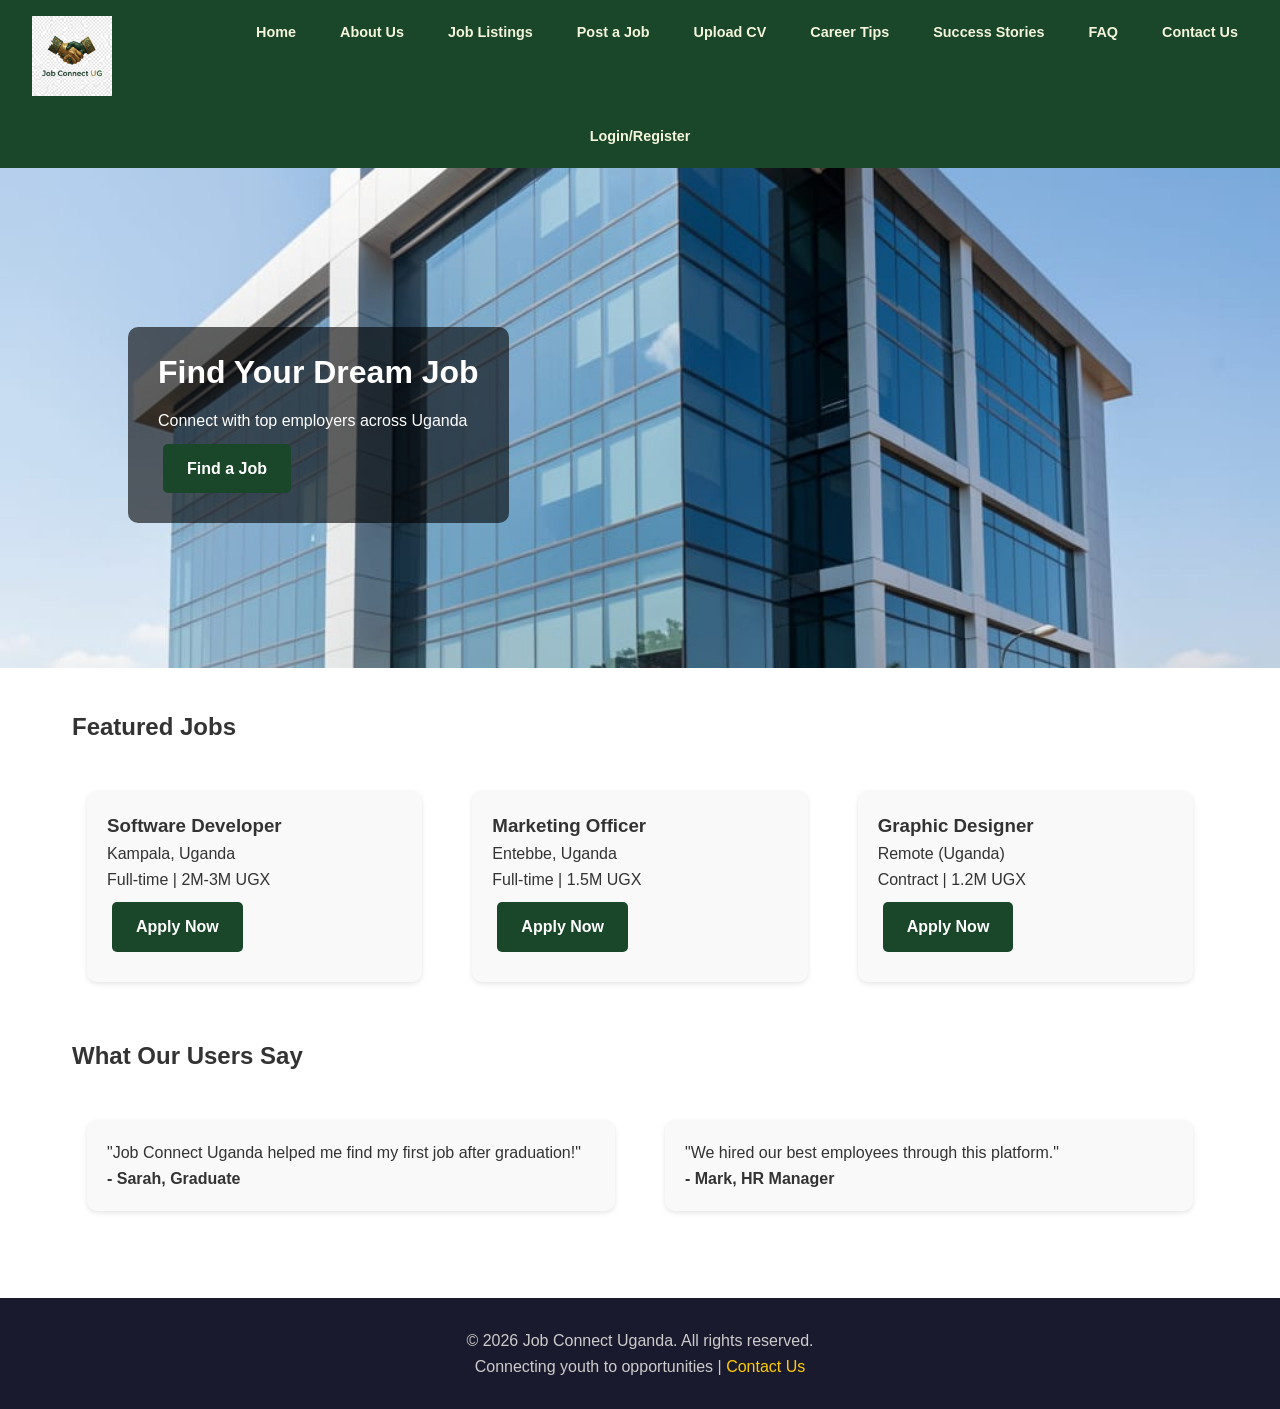
<file: index.html>
<!DOCTYPE html>
<html lang="en">
<head>
    <meta charset="UTF-8">
    <meta name="viewport" content="width=device-width, initial-scale=1.0">
    <title>JOBCONNECT UG_HOME</title>
    <link rel="stylesheet" href="style.css">
</head>
<body>
    <nav>
        <a href="index.html" class="logo-link"><img src="logo.jpg" alt="Job connect Uganda Logo"class="logo-img"></a>
        <a href="index.html"><button>Home</button></a>
        <a href="about.html"><button>About Us</button></a>
        <a href="jobs.html"><button>Job Listings</button></a>
        <a href="post-job.html"><button>Post a Job</button></a>
        <a href="upload-cv.html"><button>Upload CV</button></a>
        <a href="career-tips.html"><button>Career Tips</button></a>
        <a href="stories.html"><button>Success Stories</button></a>
        <a href="faq.html"><button>FAQ</button></a>
        <a href="contact.html"><button>Contact Us</button></a>
        <a href="register.html"><button>Login/Register</button></a>
    </nav>

<!-- Slideshow (replaces hero section) -->
<div class="slideshow-container">
    <div class="slide-wrapper">
        <div class="slide">
            <img src="arwswwUfKyQExqAjNKMl--0--4hqNk.jpg" alt="Find your dream job">
            <div class="slide-text">
                <h2>Find Your Dream Job</h2>
                <p>Connect with top employers across Uganda</p>
                <a href="jobs.html" class="btn btn-primary">Find a Job</a>
            </div>
        </div>
        <div class="slide">
            <img src="AXQbN2qW33HXi9WDPr7X--0--koR71.jpg" alt="Hire the best talent">
            <div class="slide-text">
                <h2>Hire the Best Talent</h2>
                <p>Post jobs and find qualified candidates</p>
                <a href="post-job.html" class="btn btn-secondary">Post a Job</a>
            </div>
        </div>
        <div class="slide">
            <img src="TROepvio7VGaWKRBv0JK--0--B7bCm.jpg" alt="Build your career">
            <div class="slide-text">
                <h2>Build Your Career</h2>
                <p>Get career tips and skill development resources</p>
                <a href="career-tips.html" class="btn btn-primary">Learn More</a>
            </div>
        </div>
        <div class="slide">
            <img src="WiVUgOwAMVJJ4bs8d2pm--0--88-QQ.jpg" alt="Success stories">
            <div class="slide-text">
                <h2>Success Stories</h2>
                <p>Join thousands who found jobs through us</p>
                <a href="stories.html" class="btn btn-secondary">Read Stories</a>
            </div>
        </div>
    </div>
</div>

    <div class="container">
        <h2>Featured Jobs</h2>
        <div class="job-grid">
            <div class="job-card">
                <h3>Software Developer</h3>
                <p>Kampala, Uganda</p>
                <p>Full-time | 2M-3M UGX</p>
                <a href="jobs.html" class="btn btn-primary">Apply Now</a>
            </div>
            <div class="job-card">
                <h3>Marketing Officer</h3>
                <p>Entebbe, Uganda</p>
                <p>Full-time | 1.5M UGX</p>
                <a href="jobs.html" class="btn btn-primary">Apply Now</a>

            </div>
            <div class="job-card">
                <h3>Graphic Designer</h3>
                <p>Remote (Uganda)</p>
                <p>Contract | 1.2M UGX</p>
                <a href="jobs.html" class="btn btn-primary">Apply Now</a>
            </div>
        </div>

        <h2 style="margin-top: 40px;">What Our Users Say</h2>
        <div class="stories-grid">
            <div class="story-card">
                <p>"Job Connect Uganda helped me find my first job after graduation!"</p>
                <h4>- Sarah, Graduate</h4>
            </div>
            <div class="story-card">
                <p>"We hired our best employees through this platform."</p>

                <h4>- Mark, HR Manager</h4>
            </div>
        </div>
    </div>

    <footer>
        <p>&copy; 2026 Job Connect Uganda. All rights reserved.</p>
        <p>Connecting youth to opportunities | <a href="contact.html">Contact Us</a></p>
    </footer>

</body>
</html>
</file>
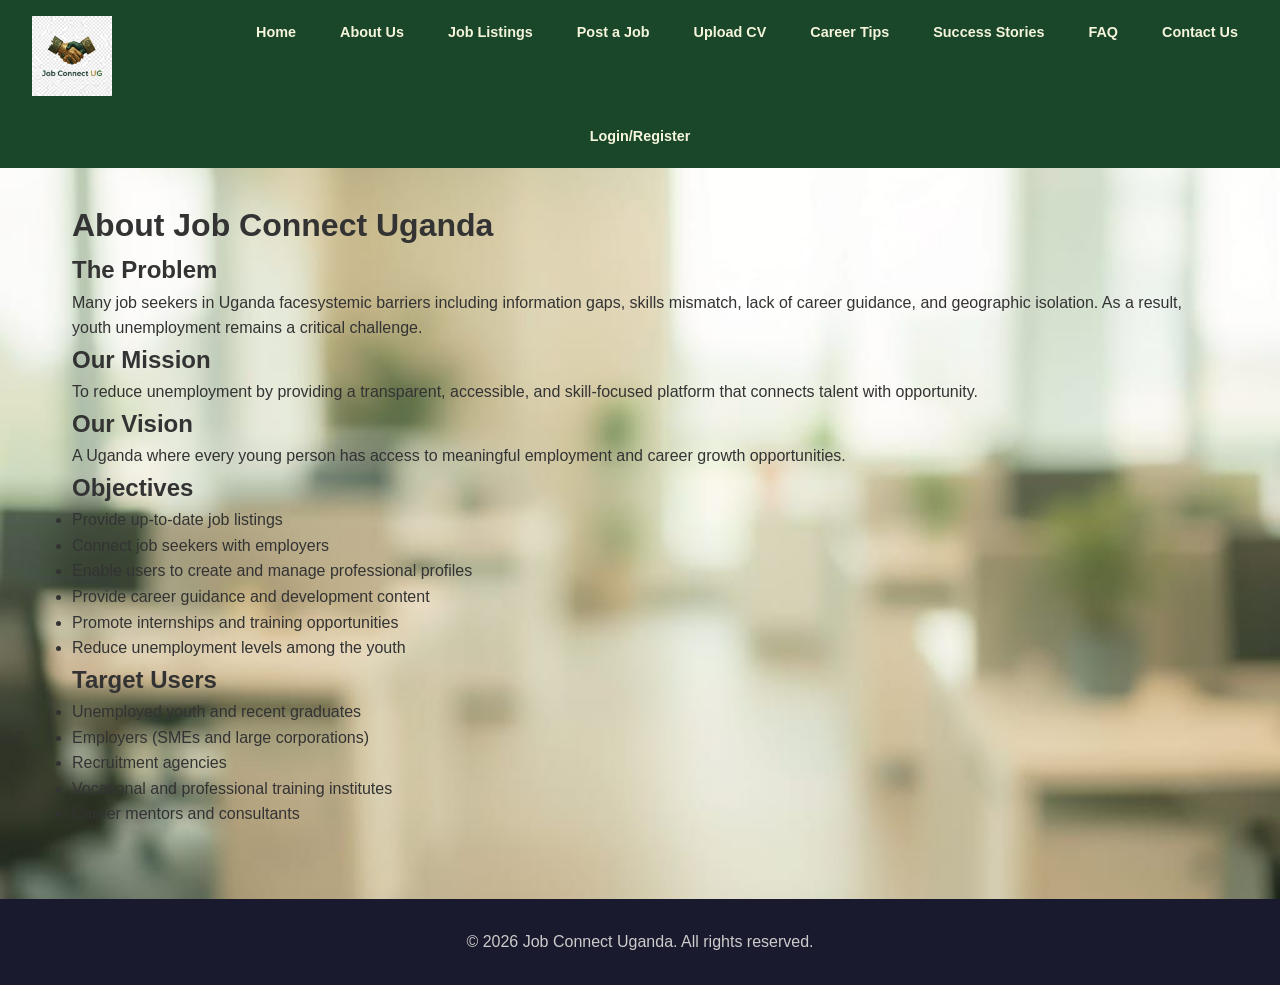
<file: about.html>
<!DOCTYPE html>
<html lang="en">
<head>
    <meta charset="UTF-8">
    <meta name="viewport" content="width=device-width, initial-scale=1.0">
    <title>JobConnect Uganda-About</title>
    <link rel="stylesheet" href="style.css">
</head>
<body>
    <nav>
        <a href="index.html" class="logo-link"><img src="logo.jpg" alt="Job connect Uganda Logo"class="logo-img"></a>
        <a href="index.html"><button>Home</button></a>
        <a href="about.html"><button>About Us</button></a>
        <a href="jobs.html"><button>Job Listings</button></a>
        <a href="post-job.html"><button>Post a Job</button></a>
        <a href="upload-cv.html"><button>Upload CV</button></a>
        <a href="career-tips.html"><button>Career Tips</button></a>
        <a href="stories.html"><button>Success Stories</button></a>
        <a href="faq.html"><button>FAQ</button></a>
        <a href="contact.html"><button>Contact Us</button></a>
        <a href="register.html"><button>Login/Register</button></a>
    </nav>
<style>
    body{
      background-image: url(WpYULzDAbwmFIgq1hHnU--0--snJbV.jpg);
      background-size: cover;
      background-position: center;
      background-attachment: fixed;
      background-repeat:;
      margin: 0;
      padding: 0;
    }
</style>
    <div class="container">
        <h1>About Job Connect Uganda</h1>
        
        <h2>The Problem</h2>
        <p>Many job seekers in Uganda facesystemic barriers including information gaps, skills mismatch, lack of career guidance, and geographic isolation. As a result, youth unemployment remains a critical challenge.</p>

        <h2>Our Mission</h2>
        <p>To reduce unemployment by providing a transparent, accessible, and skill-focused platform that connects talent with opportunity.</p>

        <h2>Our Vision</h2>
        <p>A Uganda where every young person has access to meaningful employment and career growth opportunities.</p>

        <h2>Objectives</h2>
        <ul>
            <li>Provide up-to-date job listings</li>
            <li>Connect job seekers with employers</li>
            <li>Enable users to create and manage professional profiles</li>
            <li>Provide career guidance and development content</li>
            <li>Promote internships and training opportunities</li>
            <li>Reduce unemployment levels among the youth</li>
        </ul>

        <h2>Target Users</h2>
        <ul>
            <li>Unemployed youth and recent graduates</li>
            <li>Employers (SMEs and large corporations)</li>
            <li>Recruitment agencies</li>
            <li>Vocational and professional training institutes</li>
            <li>Career mentors and consultants</li>
        </ul>
    </div>

    <footer>
        <p>&copy; 2026 Job Connect Uganda. All rights reserved.</p>
    </footer>
</body>
</html>
</file>
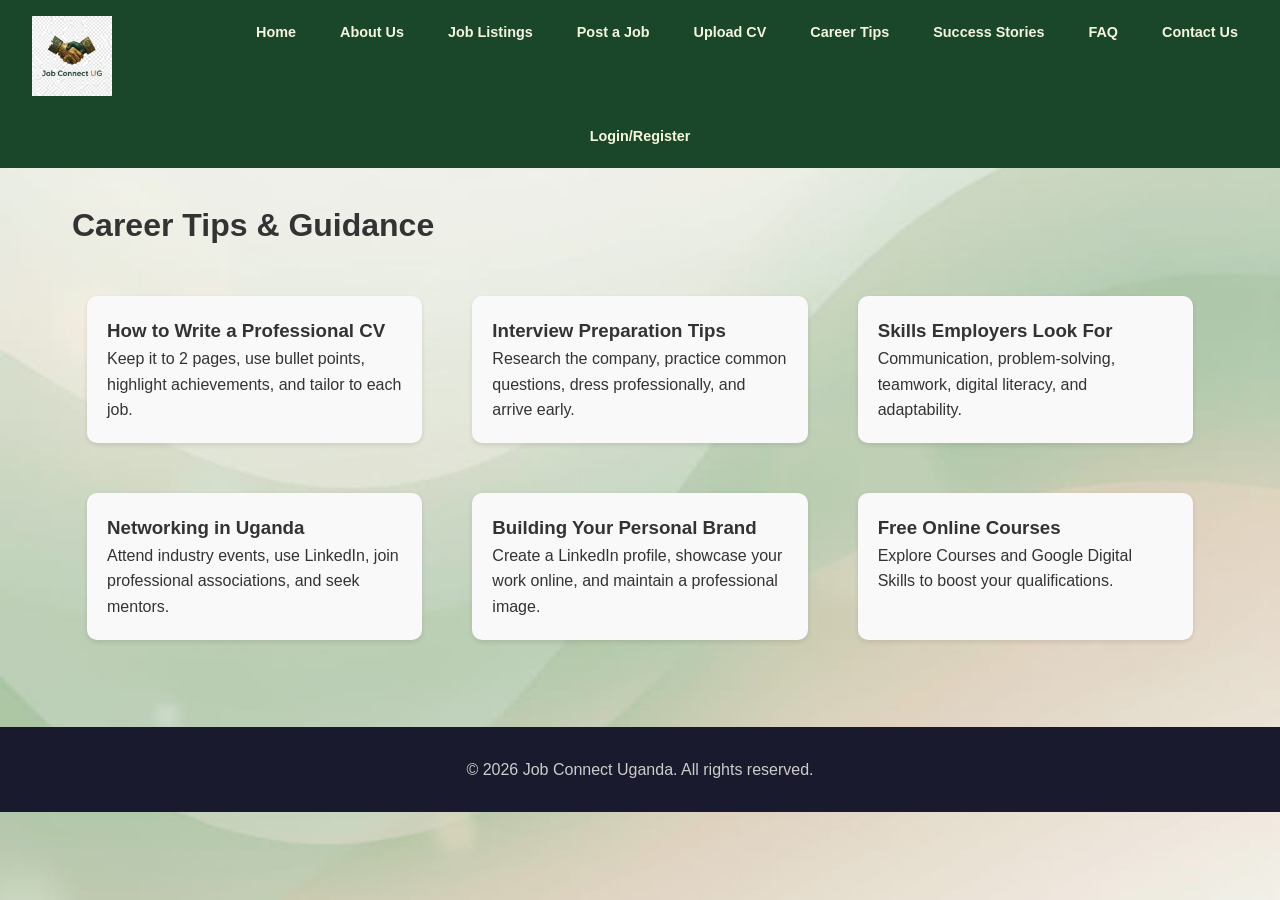
<file: career-tips.html>
<!DOCTYPE html>
<html lang="en">
<head>
    <meta charset="UTF-8">
    <meta name="viewport" content="width=device-width, initial-scale=1.0">
    <title>JobConnect Uganda-Careertips</title>
    <link rel="stylesheet" href="style.css">
</head>
<body>
    <nav>
        <a href="index.html" class="logo-link"><img src="logo.jpg" alt="Job connect Uganda Logo"class="logo-img"></a>
        <a href="index.html"><button>Home</button></a>
        <a href="about.html"><button>About Us</button></a>
        <a href="jobs.html"><button>Job Listings</button></a>
        <a href="post-job.html"><button>Post a Job</button></a>
        <a href="upload-cv.html"><button>Upload CV</button></a>
        <a href="career-tips.html"><button>Career Tips</button></a>
        <a href="stories.html"><button>Success Stories</button></a>
        <a href="faq.html"><button>FAQ</button></a>
        <a href="contact.html"><button>Contact Us</button></a>
        <a href="register.html"><button>Login/Register</button></a>
    </nav>
    <div class="container">
        <h1>Career Tips & Guidance</h1>
    
        <div class="tips-grid">
            <div class="tip-card">
                <h3>How to Write a Professional CV</h3>
                <p>Keep it to 2 pages, use bullet points, highlight achievements, and tailor to each job.</p>
            </div>

            <div class="tip-card">
                <h3>Interview Preparation Tips</h3>
                <p>Research the company, practice common questions, dress professionally, and arrive early.</p>
            </div>

            <div class="tip-card">
                <h3>Skills Employers Look For</h3>
                <p>Communication, problem-solving, teamwork, digital literacy, and adaptability.</p>
            </div>

            <div class="tip-card">
                <h3>Networking in Uganda</h3>
                <p>Attend industry events, use LinkedIn, join professional associations, and seek mentors.</p>
            </div>

            <div class="tip-card">
                <h3>Building Your Personal Brand</h3>
                <p>Create a LinkedIn profile, showcase your work online, and maintain a professional image.</p>
            </div>

            <div class="tip-card">
                <h3>Free Online Courses</h3>
                <p>Explore Courses and Google Digital Skills to boost your qualifications.</p>
            </div>
        </div>
    </div>
<style>
    body{
        background-image: url(7w0T6Ukvki6aLE1nSGsj--0--MMkZv.jpg);
        background-size: cover;
        background-position: center;
        background-attachment: fixed;
        background-repeat: no-repeat;
        margin: 0;
        padding: 0;
    }
</style>
    <footer>
        <p>&copy; 2026 Job Connect Uganda. All rights reserved.</p>
    </footer>
</body>
</html>
</file>
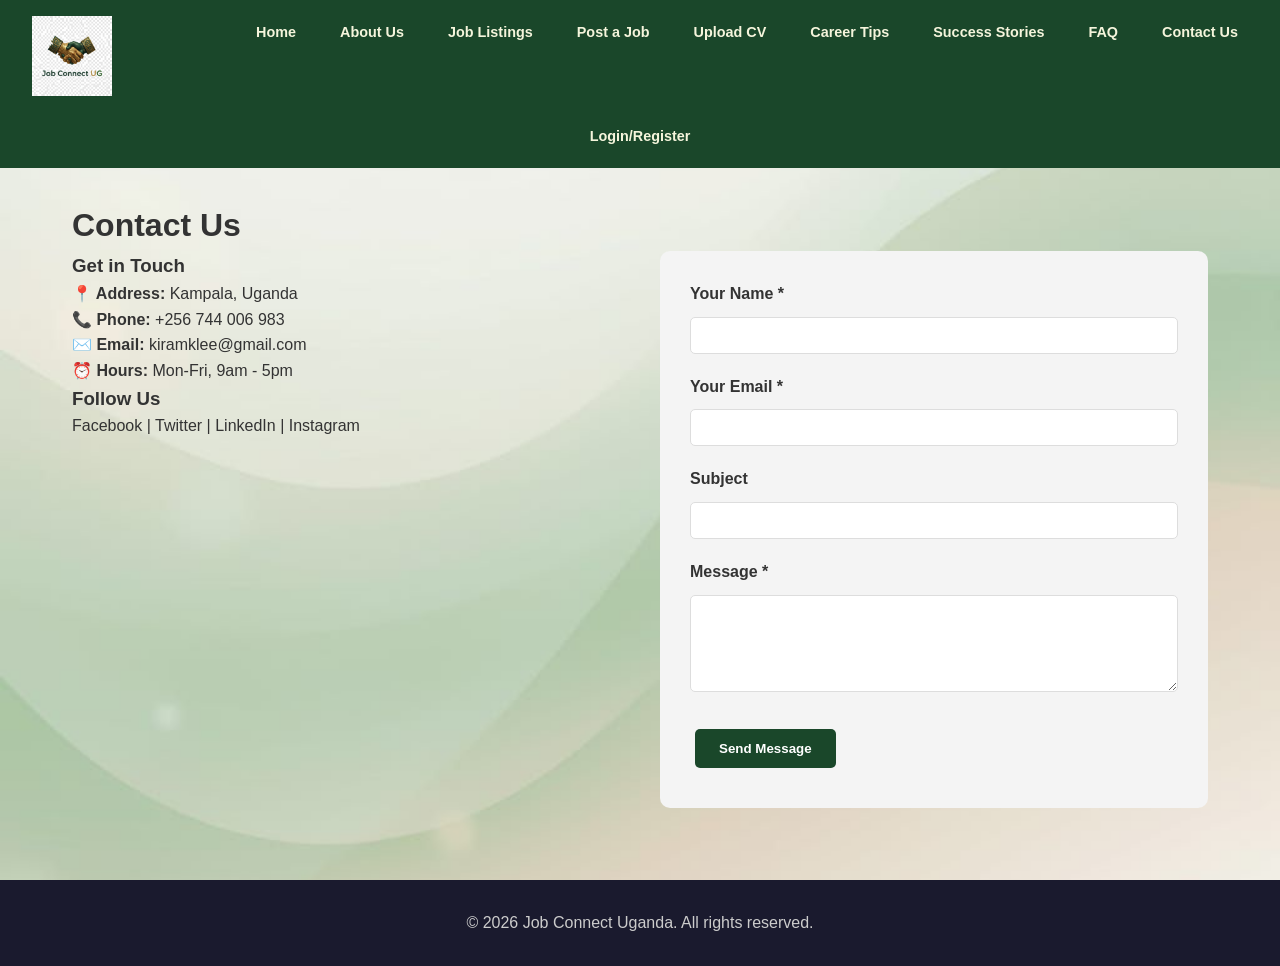
<file: contact.html>
<!DOCTYPE html>
<html lang="en">
<head>
    <meta charset="UTF-8">
    <meta name="viewport" content="width=device-width, initial-scale=1.0">
    <title>JobConnect Uganda-Contact</title>
    <link rel="stylesheet" href="style.css">
</head>
<body>
   <nav>
        <a href="index.html" class="logo-link"><img src="logo.jpg" alt="Job connect Uganda Logo"class="logo-img"></a>
        <a href="index.html"><button>Home</button></a>
        <a href="about.html"><button>About Us</button></a>
        <a href="jobs.html"><button>Job Listings</button></a>
        <a href="post-job.html"><button>Post a Job</button></a>
        <a href="upload-cv.html"><button>Upload CV</button></a>
        <a href="career-tips.html"><button>Career Tips</button></a>
        <a href="stories.html"><button>Success Stories</button></a>
        <a href="faq.html"><button>FAQ</button></a>
        <a href="contact.html"><button>Contact Us</button></a>
        <a href="register.html"><button>Login/Register</button></a>
    
    </nav>

    <div class="container">
        <h1>Contact Us</h1>
        
        <div style="display: grid; grid-template-columns: 1fr 1fr; gap: 40px;">
            <div>
                <h3>Get in Touch</h3>
                <p><strong>📍 Address:</strong> Kampala, Uganda</p>
                <p><strong>📞 Phone:</strong> +256 744 006 983</p>
                <p><strong>✉️ Email:</strong> kiramklee@gmail.com</p>
                <p><strong>⏰ Hours:</strong> Mon-Fri, 9am - 5pm</p>
                
                <h3>Follow Us</h3>
                <p>Facebook | Twitter | LinkedIn | Instagram</p>
            </div>
            <div>
                <form>
                    <label>Your Name *</label>
                    <input type="text" required>
                    
                    <label>Your Email *</label>
                    <input type="email" required>
                    
                    <label>Subject</label>
                    <input type="text">
                    
                    <label>Message *</label>
                    <textarea rows="5" required></textarea>
                    
                    <button type="submit" class="btn btn-primary">Send Message</button>
                </form>
            </div>
        </div>
    </div>
<style>
    body{
        background-image: url(7w0T6Ukvki6aLE1nSGsj--0--MMkZv.jpg);
        background-size: cover;
        background-position: center;
        background-attachment: fixed;
        background-repeat: no-repeat;
        margin: 0;
        padding: 0;
    }
</style>
    <footer>
        <p>&copy; 2026 Job Connect Uganda. All rights reserved.</p>

    </footer>
 
</body>
</html>
</file>
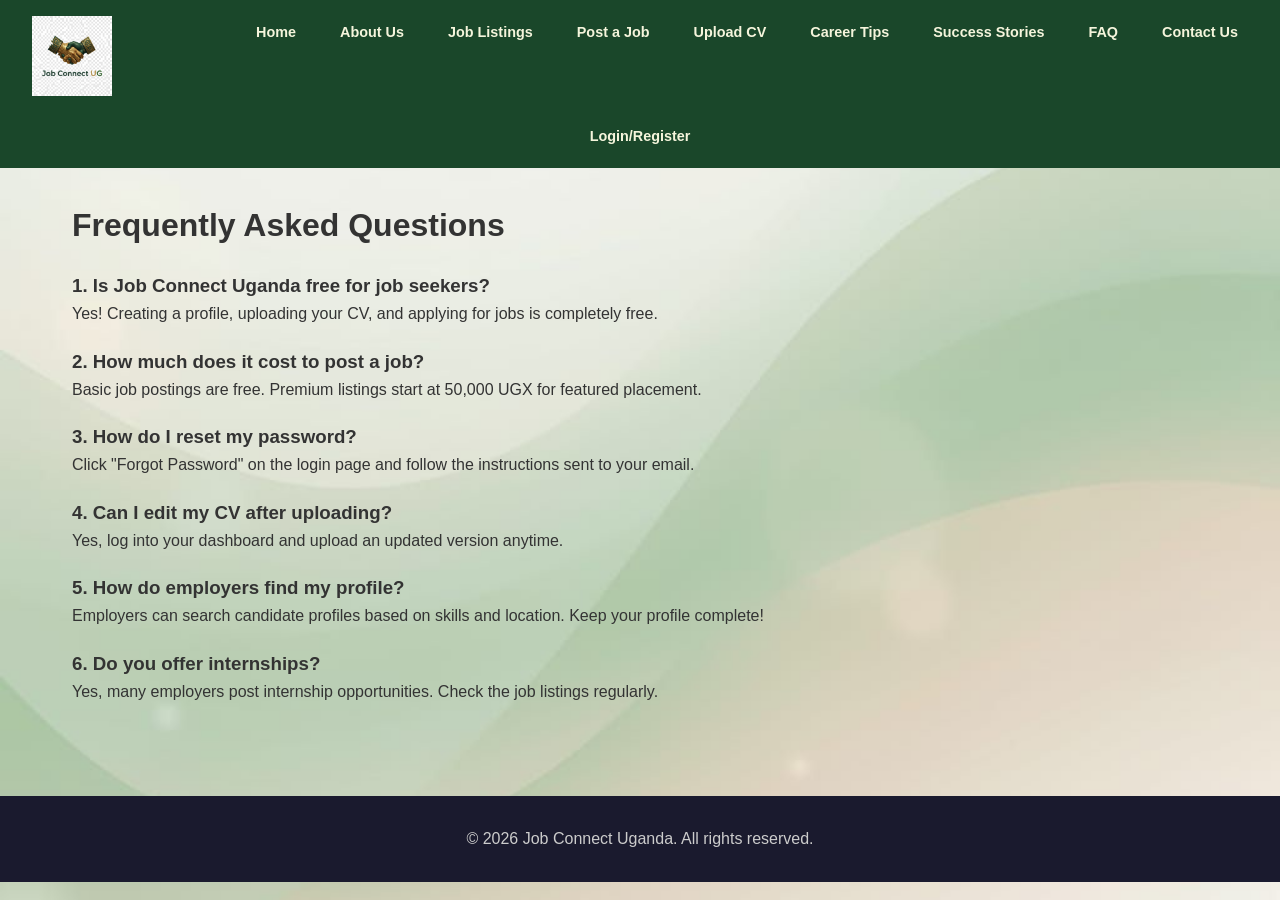
<file: faq.html>
<!DOCTYPE html>
<html lang="en">
<head>
    <meta charset="UTF-8">
    <meta name="viewport" content="width=device-width, initial-scale=1.0">
    <title>JobConnect Uganda-FAQ</title>
    <link rel="stylesheet" href="style.css">
</head>
<body>
    <nav>
        <a href="index.html" class="logo-link"><img src="logo.jpg" alt="Job connect Uganda Logo"class="logo-img"></a>
        <a href="index.html"><button>Home</button></a>
        <a href="about.html"><button>About Us</button></a>
        <a href="jobs.html"><button>Job Listings</button></a>
        <a href="post-job.html"><button>Post a Job</button></a>
        <a href="upload-cv.html"><button>Upload CV</button></a>
        <a href="career-tips.html"><button>Career Tips</button></a>
        <a href="stories.html"><button>Success Stories</button></a>
        <a href="faq.html"><button>FAQ</button></a>
        <a href="contact.html"><button>Contact Us</button></a>
        <a href="register.html"><button>Login/Register</button></a>
    </nav>

    <div class="container">
        <h1>Frequently Asked Questions</h1>

        <div style="margin: 20px 0;">
            <h3>1. Is Job Connect Uganda free for job seekers?</h3>

            <p>Yes! Creating a profile, uploading your CV, and applying for jobs is completely free.</p>
        </div>

        <div style="margin: 20px 0;">
            <h3>2. How much does it cost to post a job?</h3>
            <p>Basic job postings are free. Premium listings start at 50,000 UGX for featured placement.</p>
        </div>

        <div style="margin: 20px 0;">
            <h3>3. How do I reset my password?</h3>
            <p>Click "Forgot Password" on the login page and follow the instructions sent to your email.</p>
        </div>

        <div style="margin: 20px 0;">
            <h3>4. Can I edit my CV after uploading?</h3>
            <p>Yes, log into your dashboard and upload an updated version anytime.</p>
        </div>

        <div style="margin: 20px 0;">
            <h3>5. How do employers find my profile?</h3>
            <p>Employers can search candidate profiles based on skills and location. Keep your profile complete!</p>
        </div>

        <div style="margin: 20px 0;">
            <h3>6. Do you offer internships?</h3>
            <p>Yes, many employers post internship opportunities. Check the job listings regularly.</p>
        </div>
    </div>
<style>
    body{
        background-image: url(7w0T6Ukvki6aLE1nSGsj--0--MMkZv.jpg);
        background-size: cover;
        background-position: center;
        background-attachment: fixed;
        background-repeat: no-repeat;
        margin: 0;
        padding: 0;
    }
</style>
    <footer>
        <p>&copy; 2026 Job Connect Uganda. All rights reserved.</p>
    </footer>
</body>
</html>
</file>
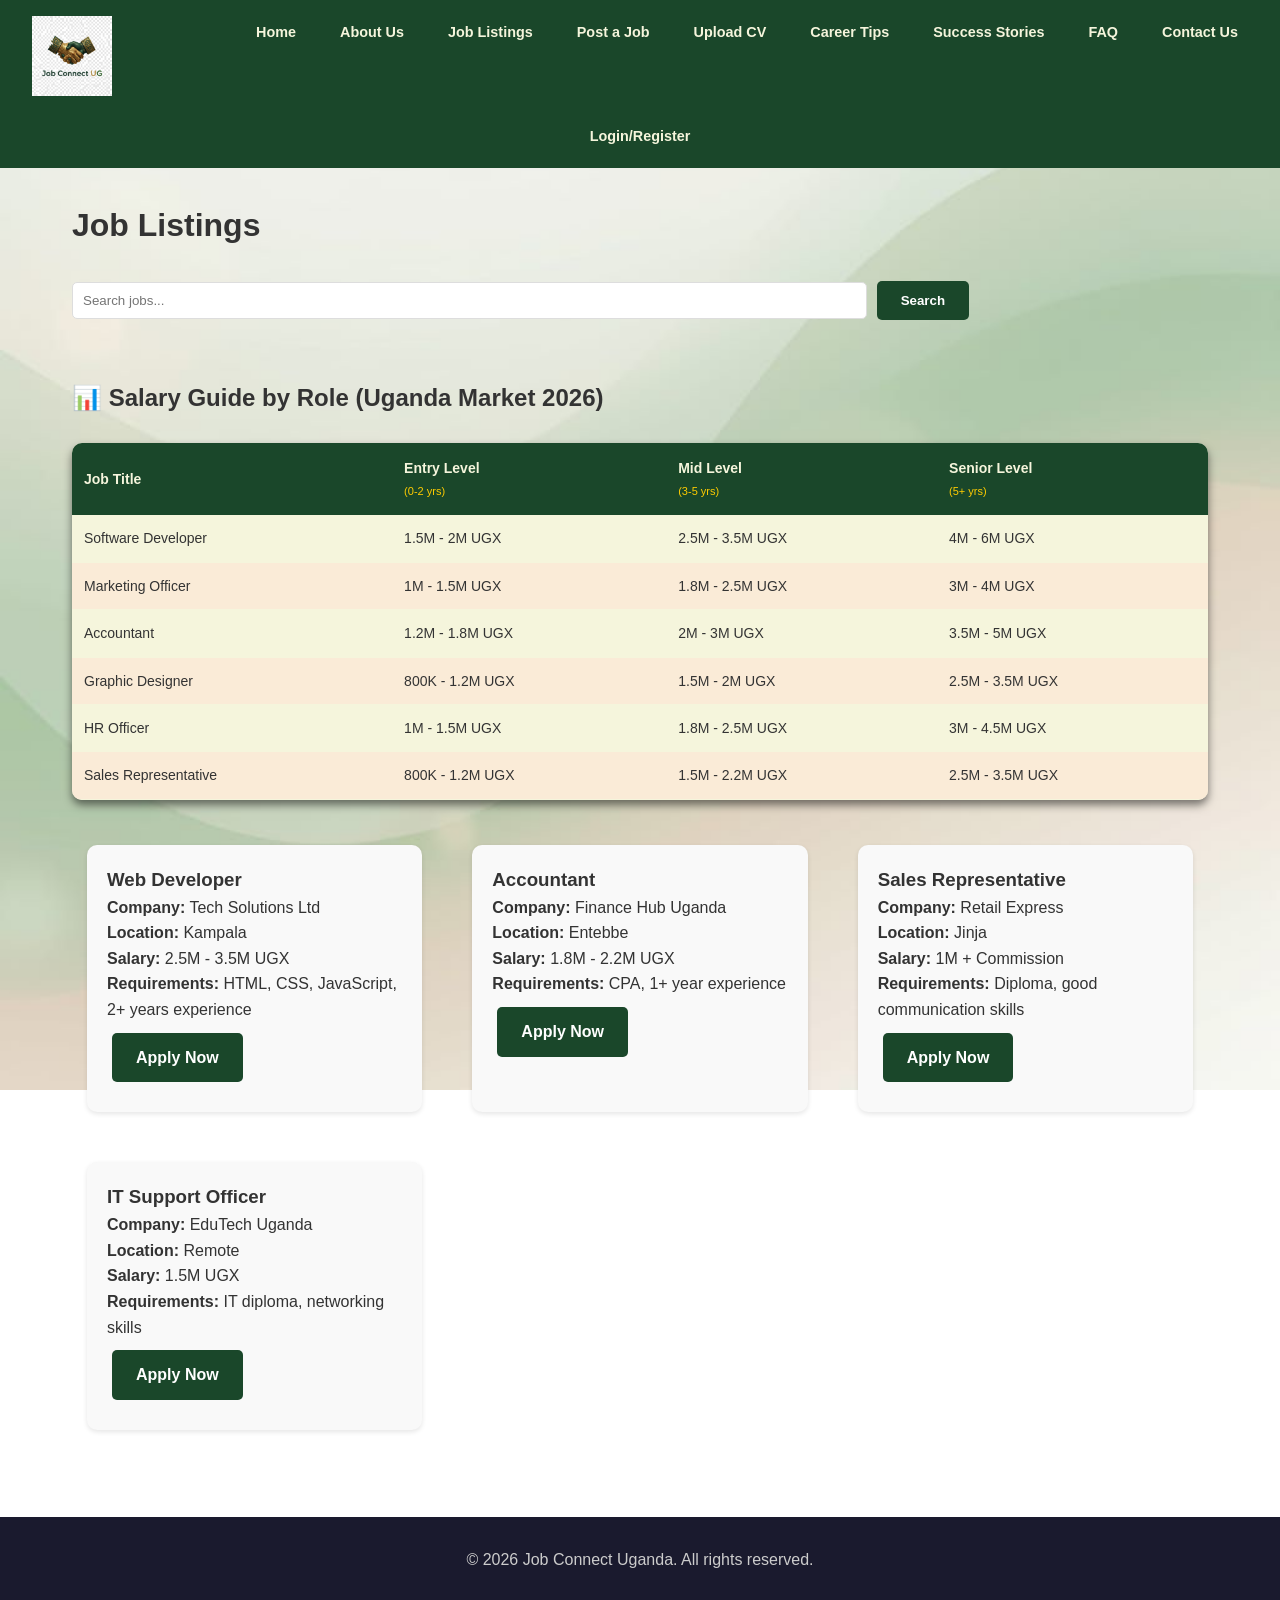
<file: jobs.html>
<!DOCTYPE html>
<html lang="en">
<head>
    <meta charset="UTF-8">
    <meta name="viewport" content="width=device-width, initial-scale=1.0">
    <title>JobConnect Uganda-Job Listings</title>
    <link rel="stylesheet" href="style.css">
</head>
<body>
    <nav>
        <a href="index.html" class="logo-link"><img src="logo.jpg" alt="Job connect Uganda Logo"class="logo-img"></a>
        <a href="index.html"><button>Home</button></a>
        <a href="about.html"><button>About Us</button></a>
        <a href="jobs.html"><button>Job Listings</button></a>
        <a href="post-job.html"><button>Post a Job</button></a>
        <a href="upload-cv.html"><button>Upload CV</button></a>
        <a href="career-tips.html"><button>Career Tips</button></a>
        <a href="stories.html"><button>Success Stories</button></a>
        <a href="faq.html"><button>FAQ</button></a>
        <a href="contact.html"><button>Contact Us</button></a>
        <a href="register.html"><button>Login/Register</button></a> 
    </nav>

    <div class="container">
        <h1>Job Listings</h1>
        
        <div style="margin: 20px 0;">
            <input type="text" 

placeholder="Search jobs..." style="width: 70%;">
            <button class="btn btn-primary">Search</button>
        </div>

<!-- TABLE: Salary Guide -->
<h2 style="margin-top: 40px;">📊 Salary Guide by Role (Uganda Market 2026)</h2>
<table>
    <thead>
        <tr>
            <th>Job Title</th>
            <th>Entry Level<br><small>(0-2 yrs)</small></th>
            <th>Mid Level<br><small>(3-5 yrs)</small></th>
            <th>Senior Level<br><small>(5+ yrs)</small></th>
        </tr>
    </thead>
    <tbody>
        <tr>
            <td>Software Developer</td>
            <td>1.5M - 2M UGX</td>
            <td>2.5M - 3.5M UGX</td>
            <td>4M - 6M UGX</td>

        </tr>
        <tr>
            <td>Marketing Officer</td>
            <td>1M - 1.5M UGX</td>
            <td>1.8M - 2.5M UGX</td>
            <td>3M - 4M UGX</td>
        </tr>
        <tr>
            <td>Accountant</td>
            <td>1.2M - 1.8M UGX</td>
            <td>2M - 3M UGX</td>
            <td>3.5M - 5M UGX</td>
        </tr>
        <tr>
            <td>Graphic Designer</td>
            <td>800K - 1.2M UGX</td>
            <td>1.5M - 2M UGX</td>
            <td>2.5M - 3.5M UGX</td>
        </tr>
        <tr>
            <td>HR Officer</td>

            <td>1M - 1.5M UGX</td>
            <td>1.8M - 2.5M UGX</td>
            <td>3M - 4.5M UGX</td>
        </tr>
        <tr>
            <td>Sales Representative</td>
            <td>800K - 1.2M UGX</td>
            <td>1.5M - 2.2M UGX</td>
            <td>2.5M - 3.5M UGX</td>
        </tr>
    </tbody>
</table>

        <div class="job-grid">
            <div class="job-card">
                <h3>Web Developer</h3>
                <p><strong>Company:</strong> Tech Solutions Ltd</p>
                <p><strong>Location:</strong> Kampala</p>
                <p><strong>Salary:</strong> 2.5M - 3.5M UGX</p>
                <p><strong>Requirements:</strong> HTML, CSS, JavaScript, 2+ years experience</p>
                <a href="upload-cv.html" class="btn btn-primary">Apply Now</a>
            </div>


            <div class="job-card">
                <h3>Accountant</h3>
                <p><strong>Company:</strong> Finance Hub Uganda</p>
                <p><strong>Location:</strong> Entebbe</p>
                <p><strong>Salary:</strong> 1.8M - 2.2M UGX</p>
                <p><strong>Requirements:</strong> CPA, 1+ year experience</p>
                <a href="upload-cv.html" class="btn btn-primary">Apply Now</a>
            </div>

            <div class="job-card">
                <h3>Sales Representative</h3>
                <p><strong>Company:</strong> Retail Express</p>
                <p><strong>Location:</strong> Jinja</p>

                <p><strong>Salary:</strong> 1M + Commission</p>
                <p><strong>Requirements:</strong> Diploma, good communication skills</p>
                <a href="upload-cv.html" class="btn btn-primary">Apply Now</a>
            </div>

            <div class="job-card">
                <h3>IT Support Officer</h3>
                <p><strong>Company:</strong> EduTech Uganda</p>
                <p><strong>Location:</strong> Remote</p>
                <p><strong>Salary:</strong> 1.5M UGX</p>
                <p><strong>Requirements:</strong> IT diploma, networking skills</p>
                <a href="upload-cv.html" class="btn btn-primary">Apply Now</a>

            </div>
        </div>
    </div>
<style>
    body{
        background-image: url(7w0T6Ukvki6aLE1nSGsj--0--MMkZv.jpg);
        background-size: cover;
        background-position: center;
        background-attachment: fixed;
        background-repeat: no-repeat;
        margin: 0;
        padding: 0;
    }
</style>
    <footer>
        <p>&copy; 2026 Job Connect Uganda. All rights reserved.</p>
    </footer>

</body>
</html>
</file>
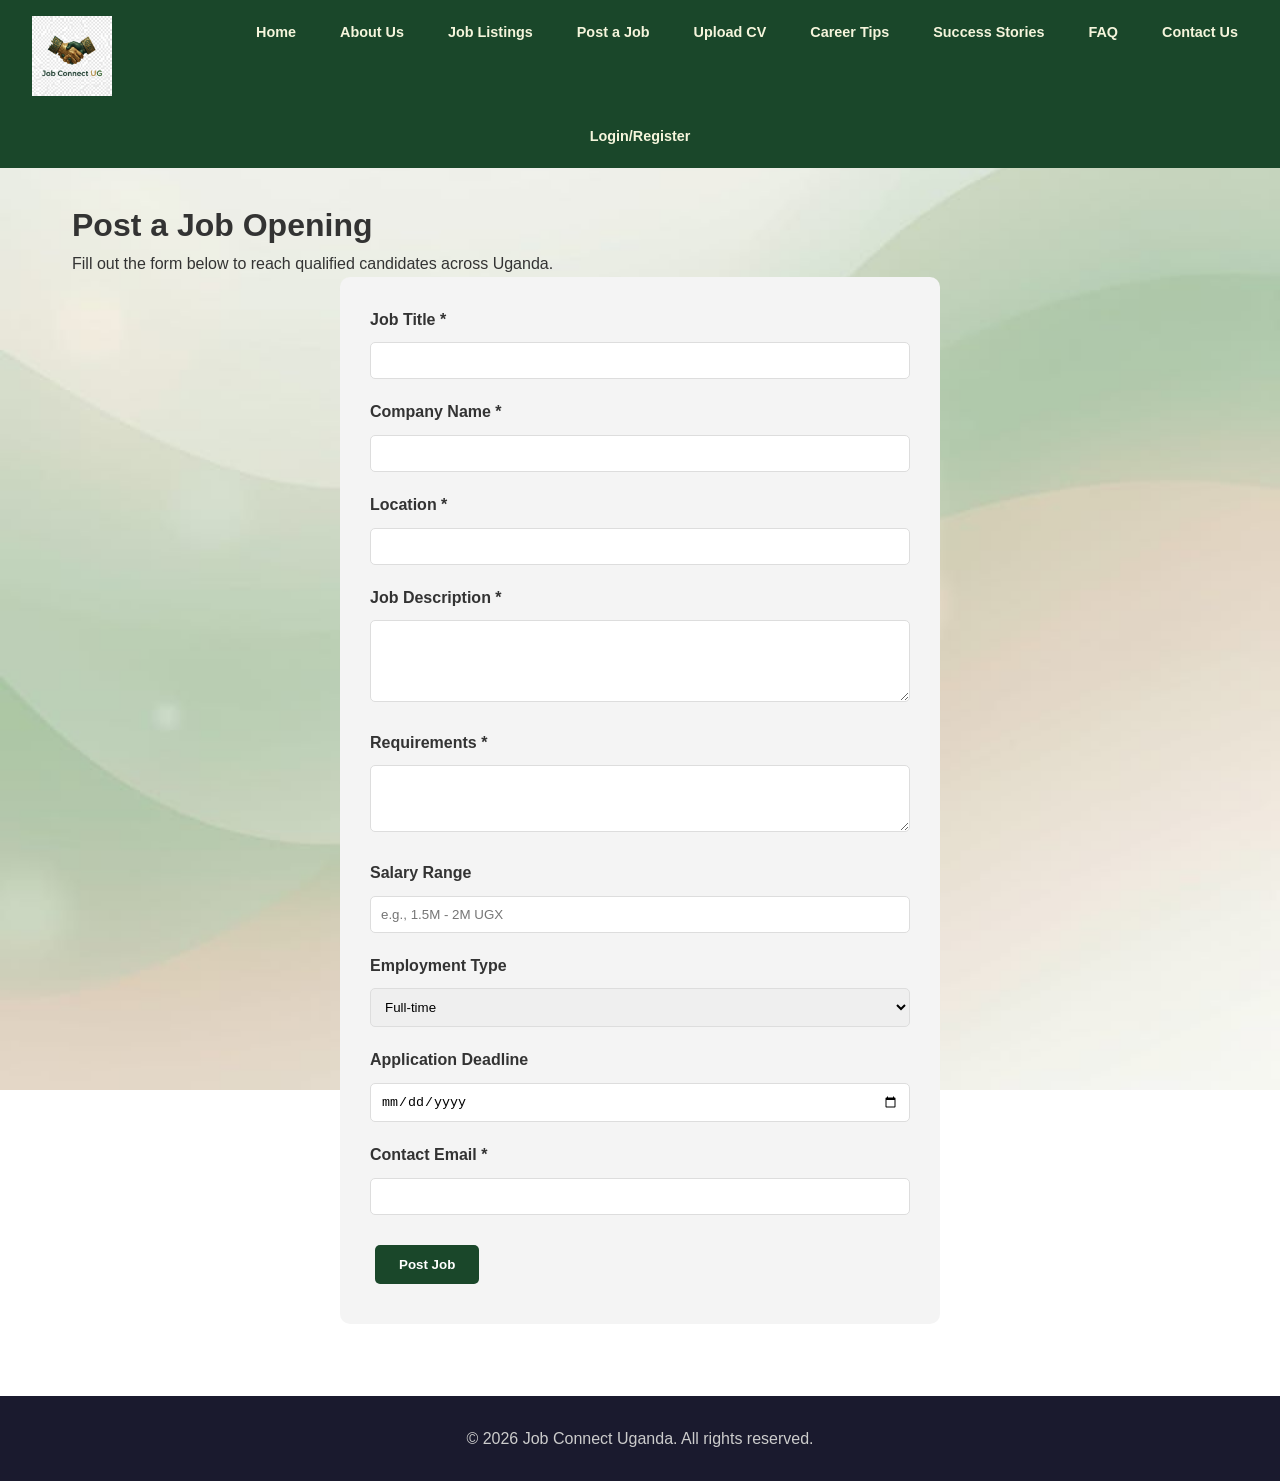
<file: post-job.html>
<!DOCTYPE html>
<html lang="en">
<head>
    <meta charset="UTF-8">
    <meta name="viewport" content="width=device-width, initial-scale=1.0">
    <title>JobConnect Uganda-PostJob</title>
    <link rel="stylesheet" href="style.css">
</head>
<body>
    <nav>
        <a href="index.html" class="logo-link"><img src="logo.jpg" alt="Job connect Uganda Logo"class="logo-img"></a>
        <a href="index.html"><button>Home</button></a>
        <a href="about.html"><button>About Us</button></a>
        <a href="jobs.html"><button>Job Listings</button></a>
        <a href="post-job.html"><button>Post a Job</button></a>
        <a href="upload-cv.html"><button>Upload CV</button></a>
        <a href="career-tips.html"><button>Career Tips</button></a>
        <a href="stories.html"><button>Success Stories</button></a>
        <a href="faq.html"><button>FAQ</button></a>
        <a href="contact.html"><button>Contact Us</button></a>
        <a href="register.html"><button>Login/Register</button></a>
    </nav>
<style>
    body{
        background-image: url(7w0T6Ukvki6aLE1nSGsj--0--MMkZv.jpg);
        background-size: cover;
        background-position: center;
        background-attachment: fixed;
        background-repeat: no-repeat;
        margin: 0;
        padding: 0;
    }
</style>
    <div class="container">
        <h1>Post a Job Opening</h1>
        <p>Fill out the form below to reach qualified candidates across Uganda.</p>


        <form>
            <label>Job Title *</label>
            <input type="text" required>

            <label>Company Name *</label>
            <input type="text" required>

            <label>Location *</label>
            <input type="text" required>

            <label>Job Description *</label>
            <textarea rows="4" required></textarea>

            <label>Requirements *</label>
            <textarea rows="3" required></textarea>

            <label>Salary Range</label>
            <input type="text" placeholder="e.g., 1.5M - 2M UGX">

            <label>Employment Type</label>
            <select>
                <option>Full-time</option>
                <option>Part-time</option>
                <option>Contract</option>
                <option>Internship</option>
            </select>

            <label>Application Deadline</label>
            <input type="date">

            <label>Contact Email *</label>
            <input type="email" required>

            <button type="submit" class="btn btn-primary">Post Job</button>
        </form>
    </div>

    <footer>
        <p>&copy; 2026 Job Connect Uganda. All rights reserved.</p>
    </footer>
</body>
</html>
</file>
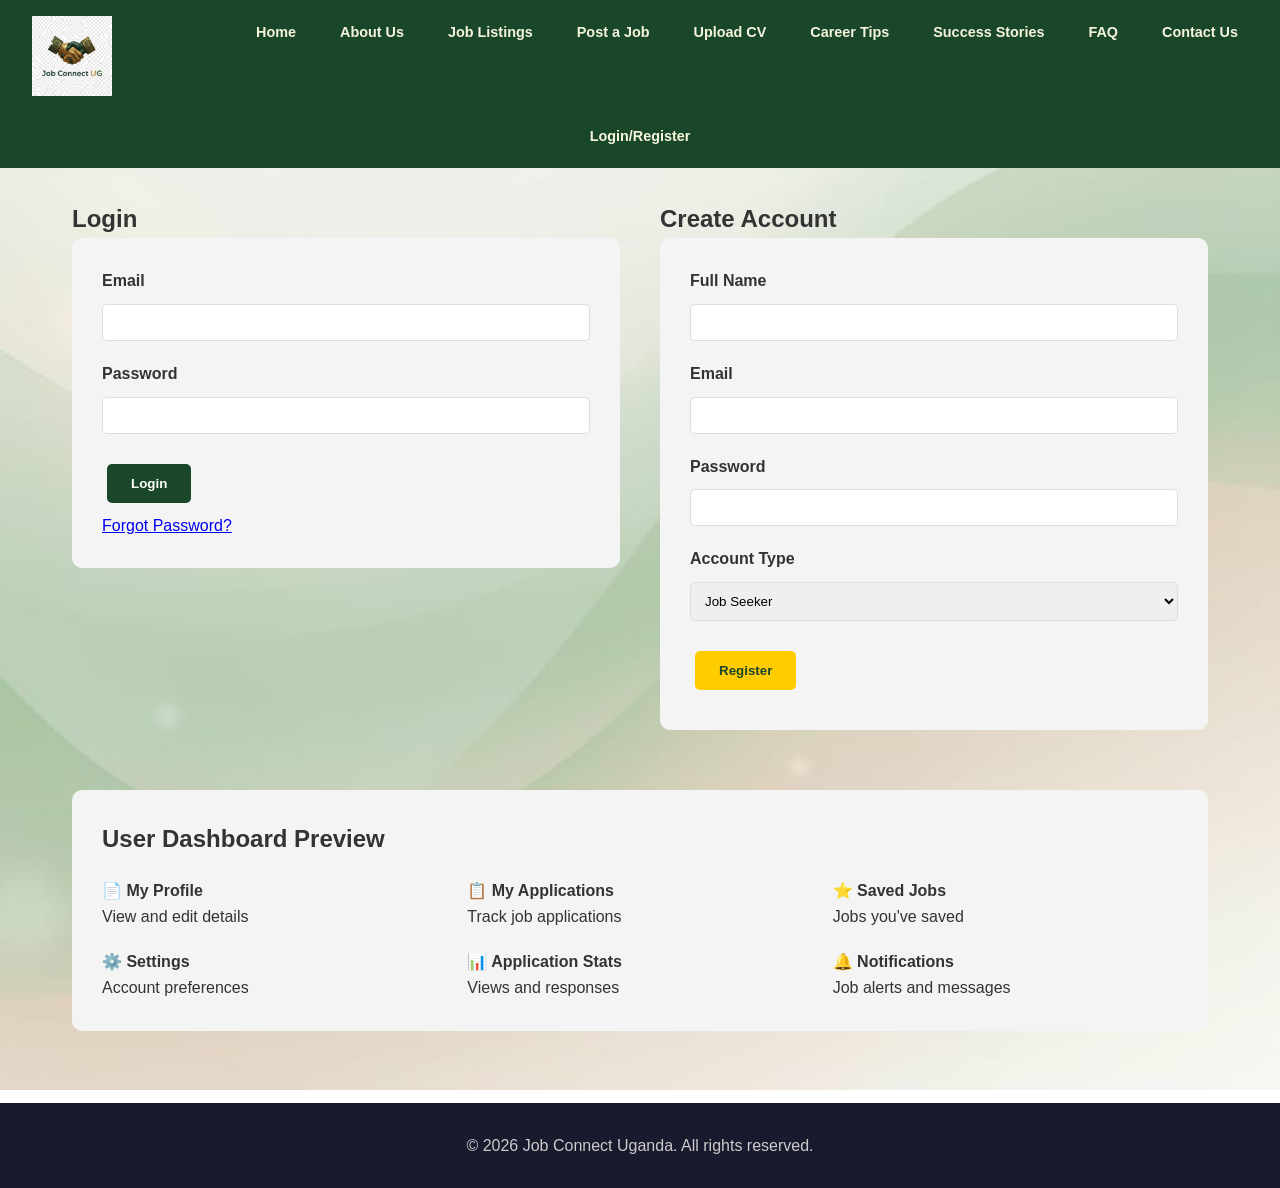
<file: register.html>
<!DOCTYPE html>
<html lang="en">
<head>
    <meta charset="UTF-8">
    <meta name="viewport" content="width=device-width, initial-scale=1.0">
    <title>JobConnect Uganda-Register</title>
    <link rel="stylesheet" href="style.css">
</head>
<body>
    <nav>
        <a href="index.html" class="logo-link"><img src="logo.jpg" alt="Job connect Uganda Logo"class="logo-img"></a>
        <a href="index.html"><button>Home</button></a>
        <a href="about.html"><button>About Us</button></a>
        <a href="jobs.html"><button>Job Listings</button></a>
        <a href="post-job.html"><button>Post a Job</button></a>
        <a href="upload-cv.html"><button>Upload CV</button></a>
        <a href="career-tips.html"><button>Career Tips</button></a>
        <a href="stories.html"><button>Success Stories</button></a>
        <a href="faq.html"><button>FAQ</button></a>
        <a href="contact.html"><button>Contact Us</button></a>
        <a href="register.html"><button>Login/Register</button></a>
    </nav>
<style>
    body{
        background-image: url(7w0T6Ukvki6aLE1nSGsj--0--MMkZv.jpg);
        background-size: cover;
        background-position: center;
        background-attachment: fixed;
        background-repeat: no-repeat;
        margin: 0;
        padding: 0;
    }
</style>
    <div class="container">
        <div style="display: grid; grid-template-columns: 1fr 1fr; gap: 40px;">
            <!-- Login Form -->
            <div>

                <h2>Login</h2>
                <form>
                    <label>Email</label>
                    <input type="email" required>
                    
                    <label>Password</label>
                    <input type="password" required>
                    
                    <button type="submit" class="btn btn-primary">Login</button>
                    <p><a href="#">Forgot Password?</a></p>
                </form>
            </div>

            <!-- Register Form -->
            <div>
                <h2>Create Account</h2>
                <form>
                    <label>Full Name</label>

                    <input type="text" required>
                    
                    <label>Email</label>
                    <input type="email" required>
                    
                    <label>Password</label>
                    <input type="password" required>
                    
                    <label>Account Type</label>
                    <select>
                        <option>Job Seeker</option>
                        <option>Employer</option>
                        <option>Career Mentor</option>
                    </select>
                    
                    <button type="submit" class="btn btn-secondary">Register</button>
                </form>

            </div>
        </div>

        <!-- Dashboard Preview -->
        <div style="margin-top: 60px; background: #f4f4f4; padding: 30px; border-radius: 10px;">
            <h2>User Dashboard Preview</h2>
            <div style="display: grid; grid-template-columns: repeat(3, 1fr); gap: 20px; margin-top: 20px;">
                <div><strong>📄 My Profile</strong><br>View and edit details</div>
                <div><strong>📋 My Applications</strong><br>Track job applications</div>
                <div><strong>⭐ Saved Jobs</strong><br>Jobs you've saved</div>
                <div><strong>⚙️ Settings</strong><br>Account preferences</div>
                <div><strong>📊 Application Stats</strong><br>Views and responses</div>
                <div><strong>🔔 Notifications</strong><br>Job alerts and messages</div>
            </div>
        </div>
    </div>

    <footer>
        <p>&copy; 2026 Job Connect Uganda. All rights reserved.</p>
    </footer>

</body>
</html>
</file>
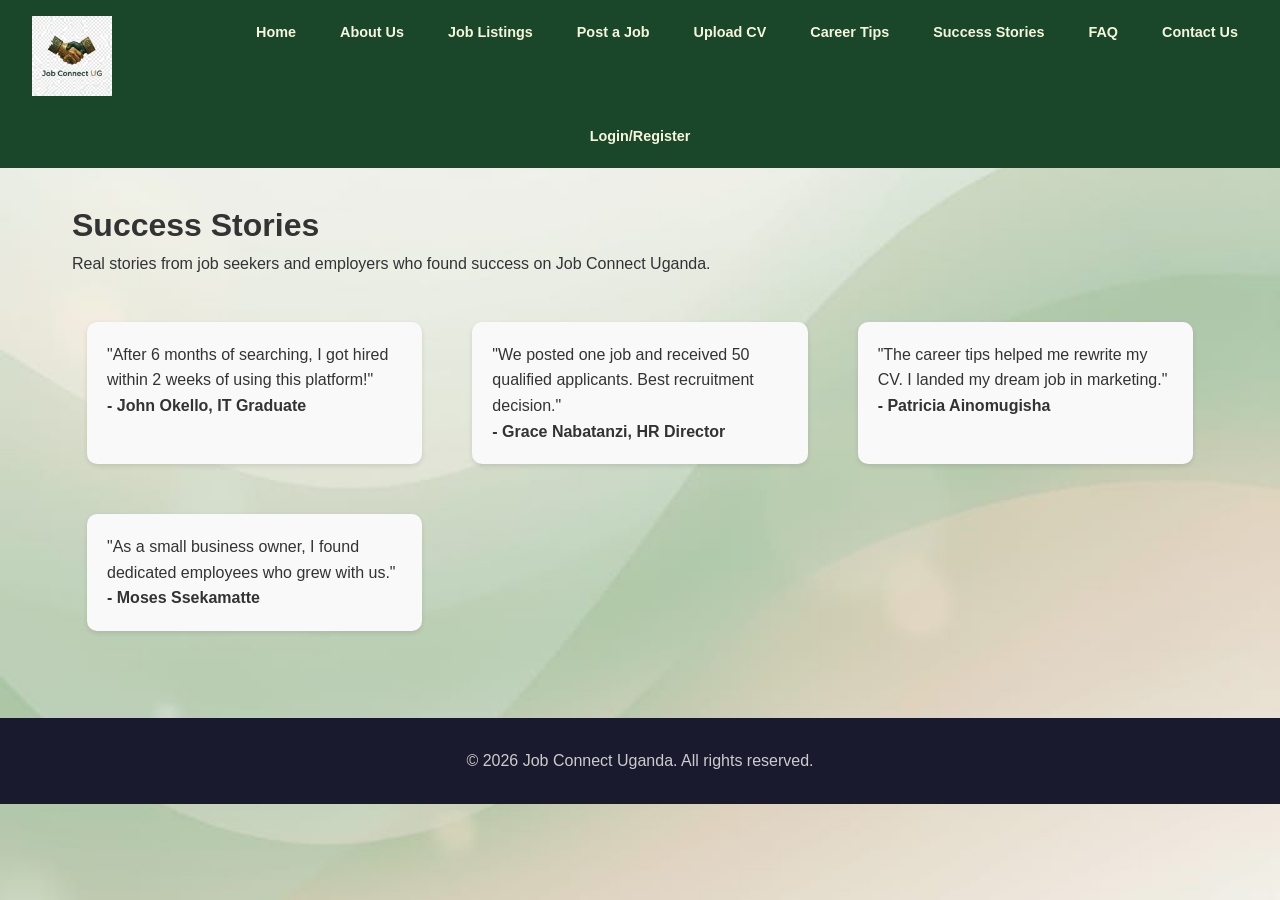
<file: stories.html>
<!DOCTYPE html>
<html lang="en">
<head>
    <meta charset="UTF-8">
    <meta name="viewport" content="width=device-width, initial-scale=1.0">
    <title>JobConnect Uganda-Stories</title>
    <link rel="stylesheet" href="style.css">
</head>
<body>
    <nav>
        <a href="index.html" class="logo-link"><img src="logo.jpg" alt="Job connect Uganda Logo"class="logo-img"></a>
        <a href="index.html"><button>Home</button></a>
        <a href="about.html"><button>About Us</button></a>
        <a href="jobs.html"><button>Job Listings</button></a>
        <a href="post-job.html"><button>Post a Job</button></a>
        <a href="upload-cv.html"><button>Upload CV</button></a>
        <a href="career-tips.html"><button>Career Tips</button></a>
        <a href="stories.html"><button>Success Stories</button></a>
        <a href="faq.html"><button>FAQ</button></a>
        <a href="contact.html"><button>Contact Us</button></a>
        <a href="register.html"><button>Login/Register</button></a>
    </nav>
<style>
    body{
        background-image: url(7w0T6Ukvki6aLE1nSGsj--0--MMkZv.jpg);
        background-size: cover;
        background-position: center;
        background-attachment: fixed;
        background-repeat: no-repeat;
        margin: 0;
        padding: 0;
    }
</style>
    <div class="container">
        <h1>Success Stories</h1>
        <p>Real stories from job seekers and employers who found success on Job Connect Uganda.</p>


        <div class="stories-grid">
            <div class="story-card">
                <p>"After 6 months of searching, I got hired within 2 weeks of using this platform!"</p>
                <h4>- John Okello, IT Graduate</h4>
            </div>

            <div class="story-card">
                <p>"We posted one job and received 50 qualified applicants. Best recruitment decision."</p>
                <h4>- Grace Nabatanzi, HR Director</h4>
            </div>

            <div class="story-card">
                <p>"The career tips helped me rewrite my CV. I landed my dream job in 

marketing."</p>
                <h4>- Patricia Ainomugisha</h4>
            </div>

            <div class="story-card">
                <p>"As a small business owner, I found dedicated employees who grew with us."</p>
                <h4>- Moses Ssekamatte</h4>
            </div>
        </div>
    </div>

    <footer>
        <p>&copy; 2026 Job Connect Uganda. All rights reserved.</p>
    </footer>

</body>
</html>
</file>
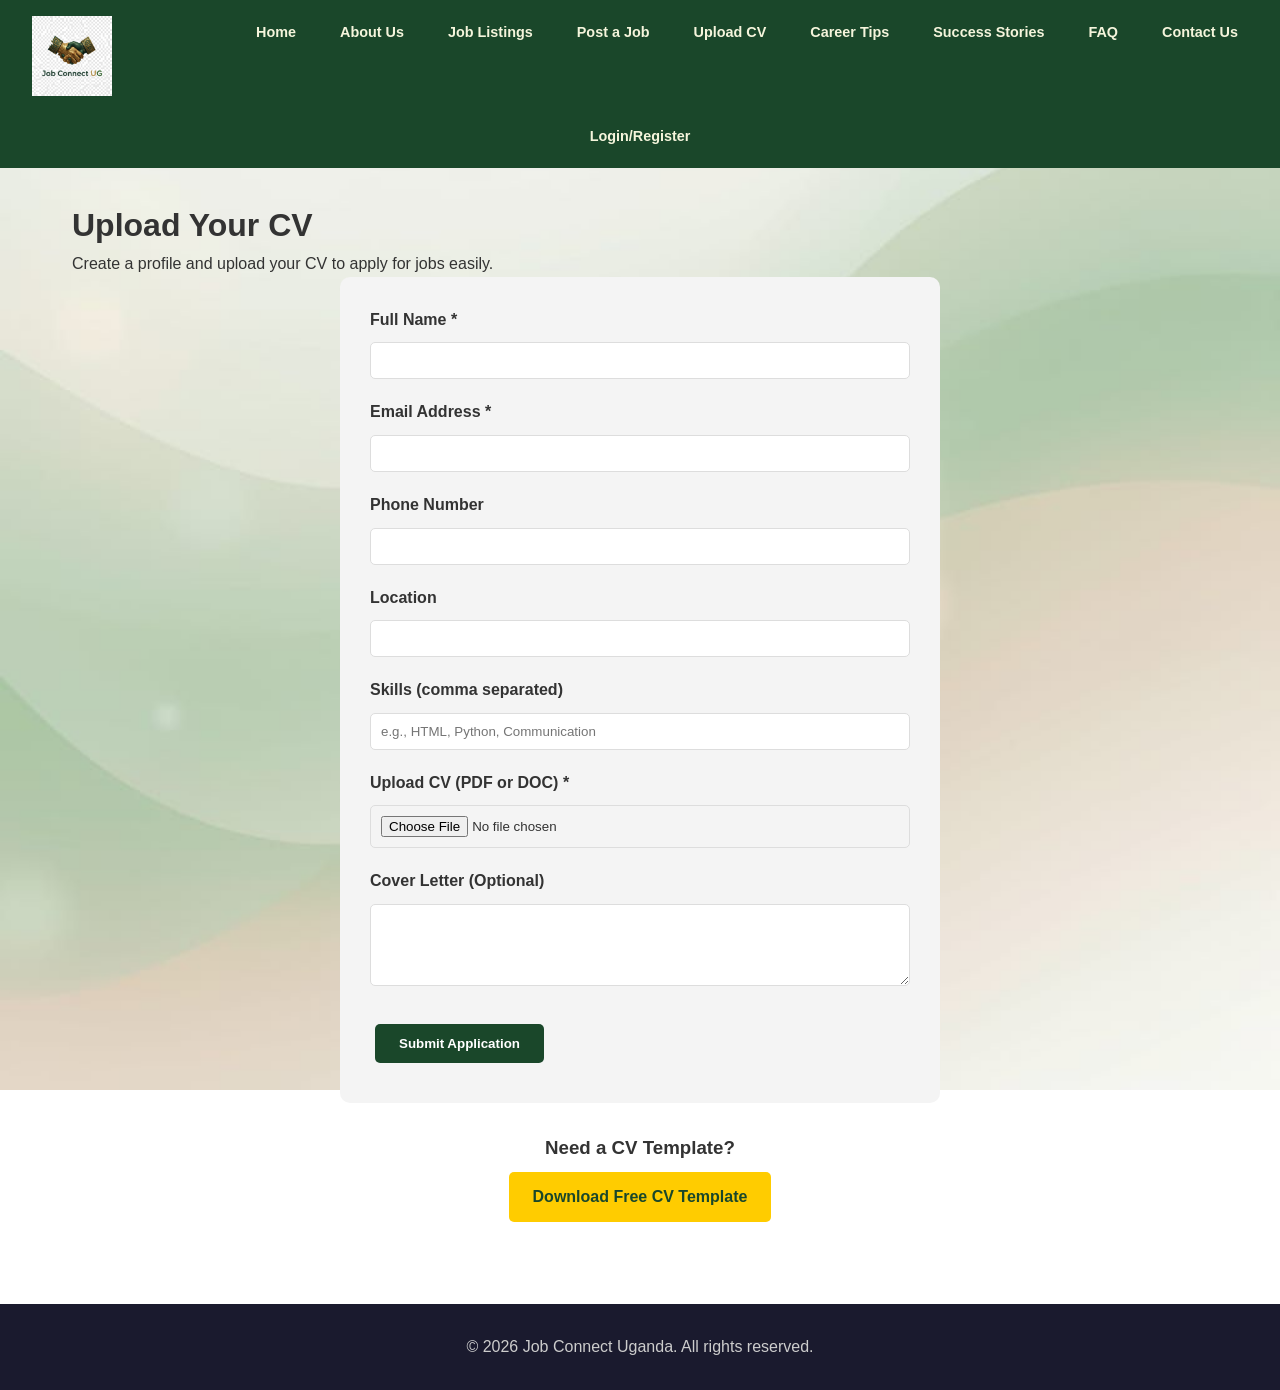
<file: upload-cv.html>
<!DOCTYPE html>
<html lang="en">
<head>
    <meta charset="UTF-8">
    <meta name="viewport" content="width=device-width, initial-scale=1.0">
    <title>JobConnect Uganda-UploadCV</title>
    <link rel="stylesheet" href="style.css">
</head>
<body>
    <nav>
        <a href="index.html" class="logo-link"><img src="logo.jpg" alt="Job connect Uganda Logo"class="logo-img"></a>
        <a href="index.html"><button>Home</button></a>
        <a href="about.html"><button>About Us</button></a>
        <a href="jobs.html"><button>Job Listings</button></a>
        <a href="post-job.html"><button>Post a Job</button></a>
        <a href="upload-cv.html"><button>Upload CV</button></a>
        <a href="career-tips.html"><button>Career Tips</button></a>
        <a href="stories.html"><button>Success Stories</button></a>
        <a href="faq.html"><button>FAQ</button></a>
        <a href="contact.html"><button>Contact Us</button></a>
        <a href="register.html"><button>Login/Register</button></a>
    </nav>
<style>
    body{
        background-image: url(7w0T6Ukvki6aLE1nSGsj--0--MMkZv.jpg);
        background-size: cover;
        background-position: center;
        background-attachment: fixed;
        background-repeat: no-repeat;
        margin: 0;
        padding: 0;
    }
</style>
    <div class="container">
        <h1>Upload Your CV</h1>
        <p>Create a profile and upload your CV to apply for jobs easily.</p>

        <form>
            <label>Full Name *</label>
            <input type="text" required>

            <label>Email Address *</label>
            <input type="email" required>

            <label>Phone Number</label>
            <input type="tel">

            <label>Location</label>
            <input type="text">

            <label>Skills (comma separated)</label>
            <input type="text" placeholder="e.g., HTML, Python, Communication">

            <label>Upload CV (PDF or DOC) *</label>

            <input type="file" accept=".pdf,.doc,.docx" required>

            <label>Cover Letter (Optional)</label>
            <textarea rows="4"></textarea>

            <button type="submit" class="btn btn-primary">Submit Application</button>
        </form>
        
        <div style="margin-top: 30px; text-align: center;">
            <h3>Need a CV Template?</h3>
            <a href="#" class="btn btn-secondary">Download Free CV Template</a>
        </div>
    </div>

    <footer>

        <p>&copy; 2026 Job Connect Uganda. All rights reserved.</p>
    </footer>
</body>
</html>
</file>
<file: style.css>
* {
    margin: 0;
    padding: 0;
    box-sizing: border-box;
}

/* CSS-Only Slideshow */
.slideshow-container {
    width: 100%;
    overflow: hidden;
    position: relative;
}

.slide-wrapper {
    display: flex;
    width: 400%;
    animation: slideAnimation 16s infinite ease-in-out;
}

.slide {
    width: 25%;
    position: relative;
}

.slide img {
    width: 100%;

    height: 500px;
    object-fit: cover;
}

.slide-text {
    position: absolute;
    bottom: 30%;
    left: 10%;
    color: white;
    background-color: rgba(0,0,0,0.6);
    padding: 20px 30px;
    border-radius: 10px;
    max-width: 500px;
}

.slide-text h2 {
    font-size: 2rem;
    margin-bottom: 10px;
}

@keyframes slideAnimation {

    0% { transform: translateX(0); }
    20% { transform: translateX(0); }
    25% { transform: translateX(-25%); }
    45% { transform: translateX(-25%); }
    50% { transform: translateX(-50%); }
    70% { transform: translateX(-50%); }
    75% { transform: translateX(-75%); }
    95% { transform: translateX(-75%); }
    100% { transform: translateX(0); }
}

@media (max-width: 768px) {
    .slide img {
        height: 300px;
    }
    .slide-text {
        bottom: 20%;
        left: 5%;
        padding: 10px 15px;
    }
    .slide-text h2 {

        font-size: 1rem;
    }
}

body {
    font-family: 'Segoe UI', Tahoma, Geneva, Verdana, sans-serif;
    line-height: 1.6;
    color: #333;
}

/* Navigation */
nav {
    background-color: #1a472a;
    padding: 1rem 2rem;
    position: sticky;
    top: 0;
    z-index: 100;
}
nav button{
    background-color: transparent;
    color: beige;
    border: none;
    padding: 8px 10px;
    font-size: 0.9rem;
    font-weight: 600;
    border-radius: 25px;
    cursor: pointer;
    transition: all 0.3s ease;
}

nav {
    display: flex;
    flex-wrap: wrap;
    gap: 1.5rem;
    justify-content: center;
}

nav a {
    color: white;
    text-decoration: none;
    font-weight: 500;
}

nav a:hover {
    font-size: larger;
}

/*logostyling*/
.logo-link{
    margin-right: auto;
    display: flex;
    align-items: center;
}
.logo-img{
    height: 80px;
    width: auto;
    vertical-align: middle;
    transition: transform 0.3s ease;
}
.logo-img:hover{
    transform: scale(1.05);
}

/* Container */

.container {
    max-width: 1200px;
    margin: auto;
    padding: 2rem;
}

/* Buttons */
.btn {
    display: inline-block;
    padding: 12px 24px;
    border-radius: 5px;
    text-decoration: none;
    font-weight: bold;
    margin: 10px 5px;
    cursor: pointer;
    border: none;
}

.btn-primary {
    background-color: #1a472a;
    color: white;

}

.btn-primary:hover {
    background-color: #0e2e1a;
}

.btn-secondary {
    background-color: #ffcc00;
    color: #1a472a;
}

.btn-secondary:hover {
    background-color: #e6b800;
}


/* Cards */
.job-card, .tip-card, .story-card {
    background: #f9f9f9;
    border-radius: 10px;
    padding: 20px;
    margin: 15px;
    box-shadow: 0 2px 5px rgba(0,0,0,0.1);
    transition: transform 0.3s;
}

.job-card:hover, .tip-card:hover, .story-card:hover {
    transform: translateX(-5px);
}

.job-grid, .tips-grid, .stories-grid {
    display: grid;
    grid-template-columns: repeat(auto-fit, minmax(300px, 1fr));
    gap: 20px;
    margin-top: 30px;
}

/* Forms */
form {
    background: #f4f4f4;
    padding: 30px;
    border-radius: 10px;
    max-width: 600px;
    margin: auto;
}

input, textarea, select {
    width: 100%;
    padding: 10px;
    margin: 10px 0 20px;
    border: 1px solid #ddd;
    border-radius: 5px;
}

label {
    font-weight: bold;
}

/* Footer */
footer {
    background-color: #1a1a2e;

    color: #ccc;
    text-align: center;
    padding: 30px;
    margin-top: 40px;
}

footer a {
    color: #ffcc00;
    text-decoration: none;
}

/* Responsive */
@media (max-width: 768px) {
    nav{
        flex-direction:row;
        text-align: center;
        gap: 1rem;
    }
    
    .container {
        padding: 1rem;
    }
}
/*table styling*/
table{
    width: 100%;
    border-collapse: collapse;
    margin: 25px 0;
    font-size: 14px;
    background-color: beige;
    border-radius: 10px;
    overflow: hidden;
    box-shadow: 0 5px 8px rgba(0,0,0,0.5);
}
th{
    background-color: #1a472a;
    color: beige;
    padding: 14px 12px;
    text-align: left;
    font-weight: 600;
}
th small{
    font-size: 11px;
    font-weight: normal;
    color: #ffcc00;
}
td{
    padding: 12px;
    border-bottom: 1px solid beige;
}
tr{
    background-color: beige;
}
/*zebra stripping for rows*/
tbody tr:nth-child(even){
    background-color: antiquewhite;
}
/*responsive table- scroll horizontally on small screen*/
@media(max-width:768px){
    table{display:block;
    overflow-x: auto;
    white-space:wrap;
    }
}
</file>
